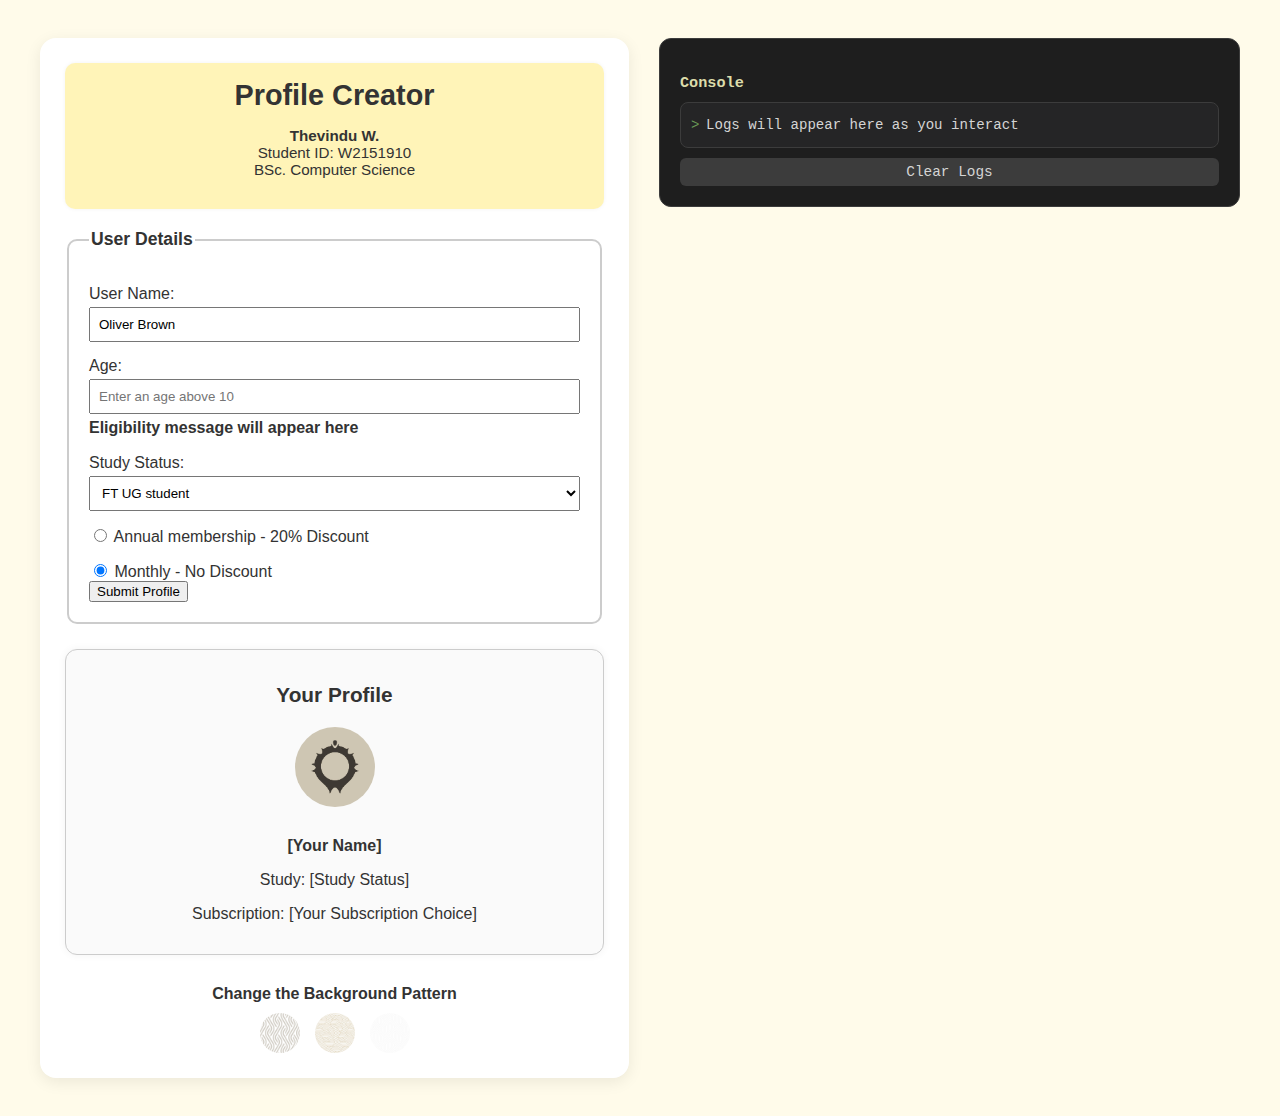
<file: index.html>
<!DOCTYPE html>
<html lang="en">
<head>
  <meta charset="UTF-8" />
  <meta name="viewport" content="width=device-width, initial-scale=1.0"/>
  <title>Profile Creator</title>
  <style>
    body {
      font-family: 'Segoe UI', sans-serif;
      background: #fffbea;
      color: #333;
      padding: 30px;
    }

    .layout {
      display: flex;
      gap: 30px;
      max-width: 1200px;
      margin: auto;
      flex-wrap: wrap;
    }

    .main-wrapper {
      flex: 2;
      background: #ffffff;
      padding: 25px;
      border-radius: 16px;
      box-shadow: 0 4px 16px rgba(0,0,0,0.08);
      min-width: 0;
      flex-grow: 1;
      max-width: 650px;
      margin: auto;
    }

    header {
      background: #fff4b8;
      padding: 16px;
      border-radius: 10px;
      margin-bottom: 20px;
      text-align: center;
      box-shadow: 0 0 4px rgba(0,0,0,0.05);
    }

    header h1 {
      margin: 0 0 8px;
      font-size: 1.8rem;
      color: #333;
    }

    header p {
      font-style: normal;
      font-size: 0.95rem;
    }

    .debug-guide {
      flex: 1;
      background: #1e1e1e;
      border: 1px solid #3c3c3c;
      border-radius: 12px;
      padding: 20px;
      height: fit-content;
      display: flex;
      flex-direction: column;
      min-width: 250px;
      transition: transform 0.3s ease-in-out;
    }

    .debug-guide h3 {
      color: #dcdcaa;
      margin-bottom: 10px;
      font-family: monospace;
    }

    #guideBox {
      background: #252526;
      border: 1px solid #3c3c3c;
      padding: 10px;
      border-radius: 8px;
      max-height: 400px;
      overflow-y: auto;
      font-family: monospace;
      font-size: 0.88rem;
      color: #d4d4d4;
    }

    #guideBox p {
      margin: 4px 0;
      padding-left: 15px;
      position: relative;
    }

    #guideBox p::before {
      content: ">";
      position: absolute;
      left: 0;
      color: #6a9955;
    }

    @keyframes fadeInLog {
      from {
        opacity: 0;
        transform: translateX(-10px);
      }
      to {
        opacity: 1;
        transform: translateX(0);
      }
    }

    #guideBox p.log-entry {
      animation: fadeInLog 0.3s ease-out;
    }

    .clear-btn {
      margin-top: 10px;
      padding: 6px 12px;
      border: none;
      background: #3c3c3c;
      color: #d4d4d4;
      border-radius: 6px;
      cursor: pointer;
      font-size: 0.9rem;
      font-family: monospace;
    }

    .collapsible {
      background: #1e1e1e;
      border: 1px solid #3c3c3c;
      border-radius: 6px;
      margin: 8px 0 12px;
    }

    .collapsible summary {
      cursor: pointer;
      padding: 6px;
      color: #9cdcfe;
    }

    .collapsible pre {
      padding: 10px;
      margin: 0;
      color: #d4d4d4;
      white-space: pre-wrap;
    }

    fieldset {
      border: 2px solid #ccc;
      padding: 20px;
      border-radius: 10px;
      transition: background-color 0.3s ease;
      background-color: #fff;
    }

    legend {
      font-weight: bold;
      font-size: 1.1rem;
    }

    .profile-form label {
      display: block;
      margin-top: 15px;
    }

    input[type="text"],
    input[type="number"],
    select {
      width: 100%;
      padding: 8px;
      margin-top: 4px;
      box-sizing: border-box;
    }

    #ageFeedback {
      margin: 5px 0 10px;
      font-weight: bold;
      border-bottom: 2px solid transparent;
    }

    .result-profile {
      margin-top: 25px;
      padding: 15px;
      border: 1px solid #ccc;
      border-radius: 12px;
      background: #fafafa;
      box-shadow: 0 0 8px rgba(0,0,0,0.05);
      text-align: center;
    }

    .result-profile h2 {
      font-size: 1.3rem;
      margin-bottom: 10px;
    }

    .result-profile img {
      width: 80px;
      height: 80px;
      border-radius: 50%;
      margin: 10px auto;
    }

    .customizer {
      margin-top: 30px;
      text-align: center;
    }

    .customizer p {
      margin-bottom: 10px;
      font-weight: bold;
    }

    .thumbs {
      display: flex;
      justify-content: center;
      gap: 15px;
    }

    .thumb {
      width: 36px;
      height: 36px;
      border-radius: 50%;
      cursor: pointer;
      border: 2px solid transparent;
      background-size: cover;
      background-position: center;
    }

    .thumb.selected {
      border: 2px solid #007acc;
    }

    /* Mobile improvements */
    @media (max-width: 768px) {
  .layout {
    flex-direction: column;
    padding: 0 10px;
  }

  .debug-guide {
    position: fixed;
    bottom: 0;
    width: 100%;
    max-height: 60%;
    height: auto;
    overflow-y: auto;
    border-radius: 12px 12px 0 0;
    z-index: 999;
    transform: translateY(100%);
  }

  .debug-guide.expanded {
    transform: translateY(0);
  }

  .clear-btn {
    align-self: center;
    margin: 8px auto;
  }

  #debugToggle {
    display: block !important;
    position: fixed;
    bottom: 20px;
    left: 50%;
    transform: translateX(-50%);
    width: calc(100% - 40px); /* Full width minus padding */
    max-width: 360px;          /* Prevents it from becoming too wide */
    background: #1e1e1e;
    color: #dcdcaa;
    border: 1px solid #3c3c3c;
    padding: 12px 16px;
    font-size: 1rem;
    font-family: monospace;
    border-radius: 12px;
    box-shadow: 0 2px 6px rgba(0, 0, 0, 0.25);
    z-index: 1000;
    text-align: center;
  }

  #guideBox {
    max-height: 250px;
    overflow-y: auto;
    padding-bottom: 10px;
  }
}

    /* Debug toggle button */
    #debugToggle {
      display: none;
      position: fixed;
      bottom: 10px;
      right: 10px;
      background: #1e1e1e;
      color: #dcdcaa;
      border: 1px solid #3c3c3c;
      padding: 10px 14px;
      font-size: 0.9rem;
      font-family: monospace;
      border-radius: 8px;
      z-index: 1000;
      cursor: pointer;
    }
  </style>
</head>
<body>
  <!-- Toggle button for debug panel (mobile) -->
  <button id="debugToggle">Console</button>

  <div class="layout">
    <main class="main-wrapper">
      <header>
        <h1>Profile Creator</h1>
        <p><strong>Thevindu W.</strong><br>Student ID: W2151910<br>BSc. Computer Science</p>
      </header>

      <form class="profile-form">
        <fieldset id="formFieldset">
          <legend>User Details</legend>

          <label>User Name:
            <input type="text" id="username" value="Oliver Brown" />
          </label>

          <label>Age:
            <input type="number" id="ageInput" placeholder="Enter an age above 10" />
          </label>
          <div id="ageFeedback">Eligibility message will appear here</div>

          <label>Study Status:
            <select id="studyType">
              <option value="FT UG student">FT UG student</option>
              <option value="PT PG student">PT PG student</option>
            </select>
          </label>

          <label><input type="radio" name="membership" value="annual" /> Annual membership - 20% Discount</label>
          <label><input type="radio" name="membership" value="monthly" checked /> Monthly - No Discount</label>

          <button type="button" id="submitBtn">Submit Profile</button>
        </fieldset>
      </form>

      <section class="result-profile">
        <h2>Your Profile</h2>
        <img src="images/avatar.jpg" alt="Avatar" />
        <p><strong id="resName">[Your Name]</strong></p>
        <p>Study: <span id="resStudy">[Study Status]</span></p>
        <p>Subscription: <span id="resSub">[Your Subscription Choice]</span></p>
      </section>

      <section class="customizer">
        <p>Change the Background Pattern</p>
        <div class="thumbs">
          <div class="thumb" id="thumb1" style="background-image: url('images/pattern1.jpg');"></div>
          <div class="thumb" id="thumb2" style="background-image: url('images/pattern2.jpg');"></div>
          <div class="thumb" id="thumb3" style="background-image: url('images/pattern3.jpg');"></div>
        </div>
      </section>
    </main>

    <aside class="debug-guide" id="debugPanel">
      <h3>Console</h3>
      <div id="guideBox">
        <p>Logs will appear here as you interact</p>
      </div>
      <button class="clear-btn" onclick="clearLogs()">Clear Logs</button>
    </aside>
  </div>

  <script>
    function logStep(message, codeSnippet = null) {
      const guideBox = document.getElementById("guideBox");
      const step = document.createElement("p");
      step.classList.add("log-entry");
      step.textContent = message;
      guideBox.appendChild(step);
      if (codeSnippet) {
        const details = document.createElement("details");
        details.className = "collapsible";
        const summary = document.createElement("summary");
        summary.textContent = "View Function Code";
        const pre = document.createElement("pre");
        pre.textContent = codeSnippet;
        details.appendChild(summary);
        details.appendChild(pre);
        guideBox.appendChild(details);
      }
      guideBox.scrollTop = guideBox.scrollHeight;
    }

    function clearLogs() {
      const guideBox = document.getElementById("guideBox");
      guideBox.innerHTML = "<p>Logs cleared. Start interacting...</p>";
    }

    const username = document.getElementById("username");
    const ageInput = document.getElementById("ageInput");
    const studyType = document.getElementById("studyType");
    const membershipRadios = document.getElementsByName("membership");
    const feedback = document.getElementById("ageFeedback");

    const resName = document.getElementById("resName");
    const resStudy = document.getElementById("resStudy");
    const resSub = document.getElementById("resSub");

    const submitBtn = document.getElementById("submitBtn");
    const formFieldset = document.getElementById("formFieldset");

    const thumb1 = document.getElementById("thumb1");
    const thumb2 = document.getElementById("thumb2");
    const thumb3 = document.getElementById("thumb3");

    let selectedMembership = "monthly";

    function validateEligibility() {
      const age = parseInt(ageInput.value);
      membershipRadios.forEach(radio => {
        if (radio.checked) selectedMembership = radio.value;
      });

      logStep(`Age entered: ${ageInput.value}`);
      logStep(`Membership selected: ${selectedMembership}`,
`function validateEligibility() {
  const age = parseInt(ageInput.value);
  membershipRadios.forEach(radio => {
    if (radio.checked) selectedMembership = radio.value;
  });
  // ...eligibility logic
}`);

      if (selectedMembership === "annual") {
        if (!isNaN(age)) {
          if (age >= 18) {
            feedback.textContent = "You are eligible for discount";
            feedback.style.color = "green";
            feedback.style.borderColor = "green";
            logStep("Eligible for discount (Annual + Age ≥ 18)");
          } else {
            feedback.textContent = "Not eligible for discount";
            feedback.style.color = "red";
            feedback.style.borderColor = "red";
            logStep("Not eligible (Annual + Age < 18)");
          }
        } else {
          feedback.textContent = "Please enter a valid age";
          feedback.style.color = "orange";
          feedback.style.borderColor = "orange";
          logStep("Invalid age entered");
        }
      } else {
        feedback.textContent = "Standard monthly subscription selected";
        feedback.style.color = "#333";
        feedback.style.borderColor = "#ccc";
        logStep("Monthly subscription - no discount validation needed");
      }
    }

    ageInput.addEventListener("input", validateEligibility);
    membershipRadios.forEach(r => r.addEventListener("change", validateEligibility));

    submitBtn.addEventListener("click", () => {
      const name = username.value;
      const age = parseInt(ageInput.value);
      const study = studyType.value;
      let plan = "Standard £5.99 per month";

      logStep("Submitting profile...", `submitBtn.addEventListener(\"click\", () => { ... })`);
      logStep(`User: ${name}, Age: ${age}, Study: ${study}`);

      membershipRadios.forEach(r => {
        if (r.checked && r.value === "annual") {
          if (!isNaN(age) && age >= 18) {
            plan = "Standard £" + (5.99 * 0.8).toFixed(2) + " per month (after 20% discount)";
          } else {
            plan = "Standard £5.99 per month (no discount)";
          }
        }
      });

      resName.textContent = name;
      resStudy.textContent = study;
      resSub.textContent = plan;

      logStep(`Final Plan: ${plan}`);
    });

    function clearSelection() {
      thumb1.classList.remove("selected");
      thumb2.classList.remove("selected");
      thumb3.classList.remove("selected");
    }

    thumb1.addEventListener("click", () => {
      clearSelection();
      thumb1.classList.add("selected");
      formFieldset.style.backgroundImage = "url('images/pattern1.jpg')";
      formFieldset.style.backgroundRepeat = "repeat";
      formFieldset.style.backgroundSize = "cover";
      logStep("Pattern 1 selected");
    });

    thumb2.addEventListener("click", () => {
      clearSelection();
      thumb2.classList.add("selected");
      formFieldset.style.backgroundImage = "url('images/pattern2.jpg')";
      formFieldset.style.backgroundRepeat = "repeat";
      formFieldset.style.backgroundSize = "cover";
      logStep("Pattern 2 selected");
    });

    thumb3.addEventListener("click", () => {
      clearSelection();
      thumb3.classList.add("selected");
      formFieldset.style.backgroundImage = "url('images/pattern3.jpg')";
      formFieldset.style.backgroundRepeat = "repeat";
      formFieldset.style.backgroundSize = "cover";
      logStep("Pattern 3 selected");
    });

    // Toggle debug console (mobile)
    const debugPanel = document.getElementById("debugPanel");
    const debugToggle = document.getElementById("debugToggle");
    let isExpanded = false;

    debugToggle.addEventListener("click", () => {
      isExpanded = !isExpanded;
      debugPanel.classList.toggle("expanded", isExpanded);
      debugPanel.classList.toggle("collapsed", !isExpanded);
      debugToggle.textContent = isExpanded ? "📉 Hide Debug" : "🪛 Debug";
    });

    if (window.innerWidth <= 768) {
      debugPanel.classList.add("collapsed");
    }
  </script>
</body>
</html>
</file>
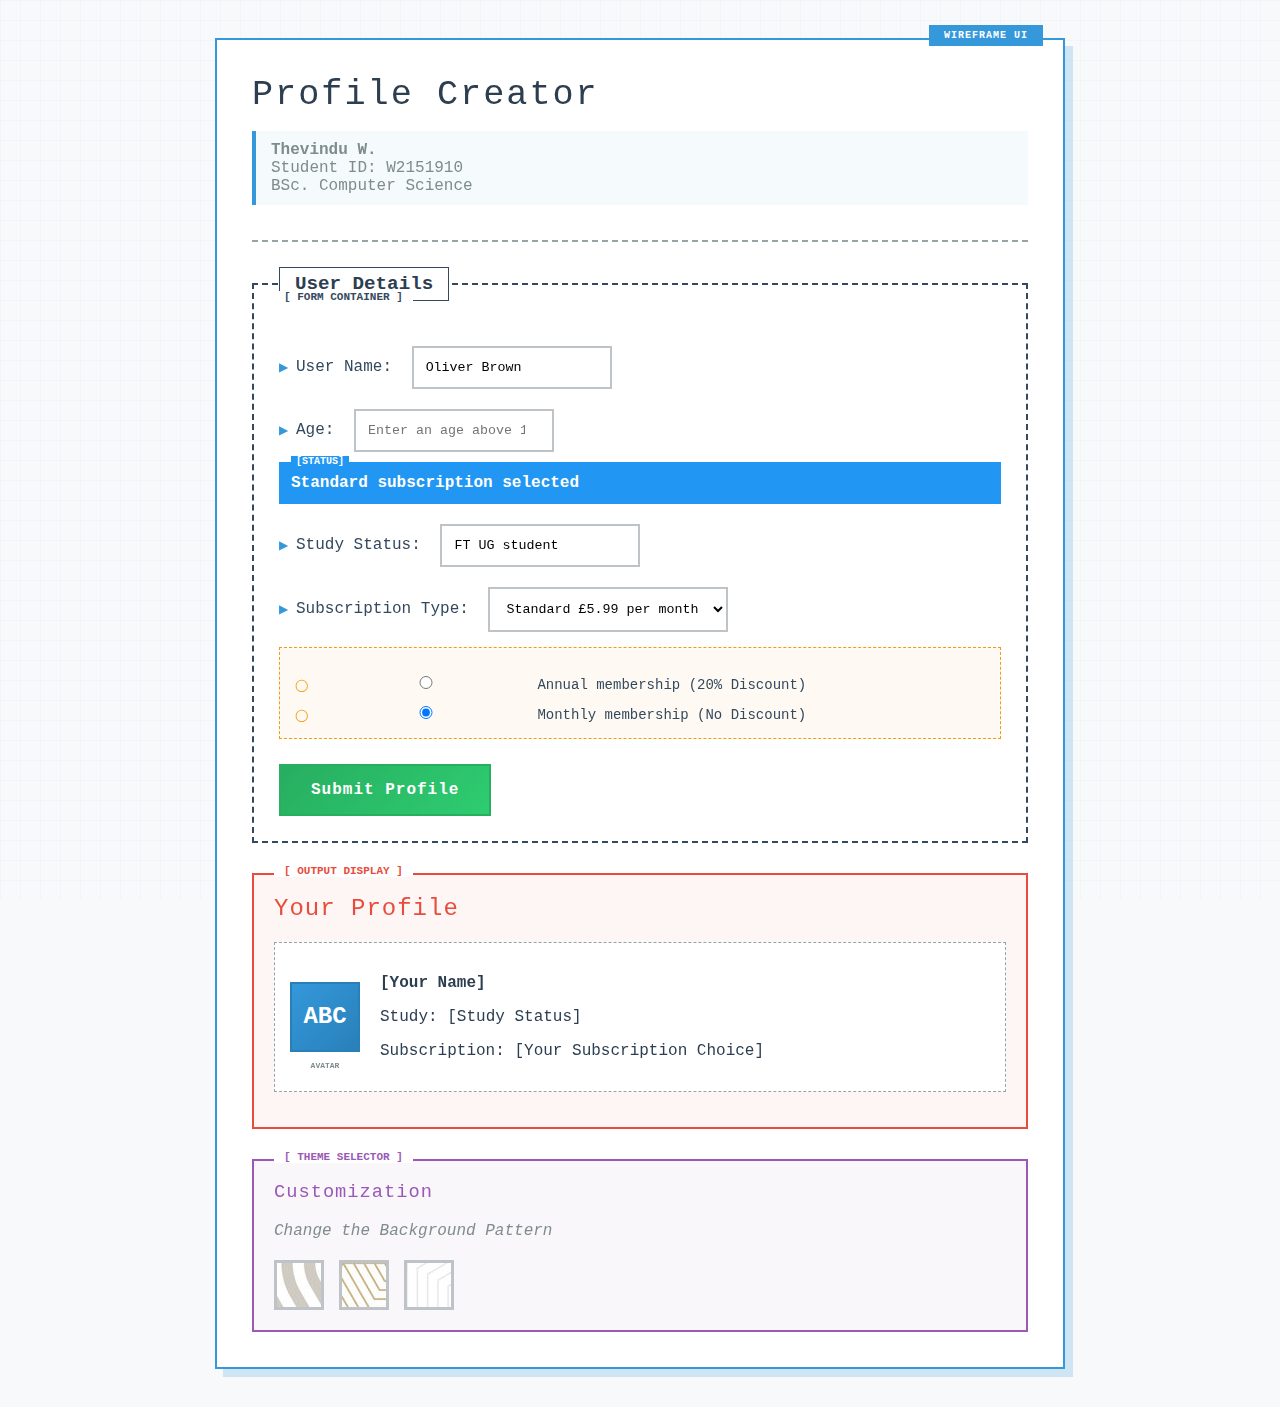
<file: interactive.html>
<!DOCTYPE html>
<html lang="en">
<head>
  <meta charset="UTF-8" />
  <meta name="viewport" content="width=device-width, initial-scale=1.0"/>
  <title>@thev1ndu/labs</title>
  <link rel="stylesheet" href="interactive.css">
</head>
<body>
  <main class="main-wrapper">
    <header>
      <h1>Profile Creator</h1>
      <p><strong>Thevindu W.</strong><br>Student ID: W2151910<br>BSc. Computer Science</p>
    </header>

    <form class="profile-form">
      <fieldset id="formFieldset">
        <legend>User Details</legend>

        <label>User Name:
          <input type="text" id="username" value="Oliver Brown" />
        </label>

        <label>Age:
          <input type="number" id="ageInput" placeholder="Enter an age above 10" />
        </label>
        <div id="ageFeedback">Eligibility message will appear here</div>

        <label>Study Status:
          <input type="text" id="studyStatus" value="FT UG student" />
        </label>

        <label>Subscription Type:
          <select id="subscriptionType">
            <option value="standard">Standard £5.99 per month</option>
            <option value="premium">Premium £9.99 per month</option>
            <option value="basic">Basic £2.99 per month</option>
          </select>
        </label>

        <div class="subscription-options">
          <label><input type="radio" name="membership" value="annual" /> Annual membership (20% Discount)</label>
          <label><input type="radio" name="membership" value="monthly" checked /> Monthly membership (No Discount)</label>
        </div>

        <button type="button" id="submitBtn">Submit Profile</button>
      </fieldset>
    </form>

    <section class="result-profile">
      <h2>Your Profile</h2>
      <div class="profile-card">
        <div class="profile-avatar" id="profileAvatar">ABC</div>
        <div>
          <p><strong id="resName">[Your Name]</strong></p>
          <p>Study: <span id="resStudy">[Study Status]</span></p>
          <p>Subscription: <span id="resSub">[Your Subscription Choice]</span></p>
        </div>
      </div>
    </section>

    <section class="customizer">
      <h3>Customization</h3>
      <p>Change the Background Pattern</p>
      <div class="thumbs">
        <div class="thumb" id="thumb1" style="background-image: url('images/pattern1.jpg');"></div>
        <div class="thumb" id="thumb2" style="background-image: url('images/pattern2.jpg');"></div>
        <div class="thumb" id="thumb3" style="background-image: url('images/pattern3.jpg');"></div>
      </div>
    </section>
  </main>

  <script>
    const username = document.getElementById("username");
    const ageInput = document.getElementById("ageInput");
    const studyStatus = document.getElementById("studyStatus");
    const subscriptionType = document.getElementById("subscriptionType");
    const membershipRadios = document.getElementsByName("membership");
    const feedback = document.getElementById("ageFeedback");

    const resName = document.getElementById("resName");
    const resStudy = document.getElementById("resStudy");
    const resSub = document.getElementById("resSub");
    const profileAvatar = document.getElementById("profileAvatar");

    const submitBtn = document.getElementById("submitBtn");
    const formFieldset = document.getElementById("formFieldset");

    let selectedMembership = "monthly";

    // Live feedback on age eligibility
    function validateEligibility() {
      const age = parseInt(ageInput.value);

      membershipRadios.forEach(radio => {
        if (radio.checked) selectedMembership = radio.value;
      });

      if (selectedMembership === "annual") {
        if (!isNaN(age)) {
          if (age >= 18) {
            feedback.textContent = "✔ You are eligible for discount";
            feedback.style.color = "white";
            feedback.style.backgroundColor = "green";
            feedback.style.borderColor = "green";
          } else if (age > 10) {
            feedback.textContent = "✘ You are not eligible for discount";
            feedback.style.color = "white";
            feedback.style.backgroundColor = "red";
            feedback.style.borderColor = "red";
          } else {
            feedback.textContent = "Please enter an age above 10";
            feedback.style.color = "white";
            feedback.style.backgroundColor = "orange";
            feedback.style.borderColor = "orange";
          }
        } else {
          feedback.textContent = "Please enter a valid age";
          feedback.style.color = "white";
          feedback.style.backgroundColor = "orange";
          feedback.style.borderColor = "orange";
        }
      } else {
        feedback.textContent = "Standard subscription selected";
        feedback.style.color = "white";
        feedback.style.backgroundColor = "#2196F3";
        feedback.style.borderColor = "#2196F3";
      }
    }

    // Trigger feedback on age or subscription change
    ageInput.addEventListener("input", validateEligibility);
    membershipRadios.forEach(r => r.addEventListener("change", validateEligibility));

    // Submit and display the profile
    submitBtn.addEventListener("click", () => {
      const name = username.value;
      const age = parseInt(ageInput.value);
      const study = studyStatus.value;
      const subType = subscriptionType.value;

      let finalSubscription = "";
      let basePrice = 0;

      if (subType === "standard") {
        basePrice = 5.99;
        finalSubscription = "Standard £5.99 per month";
      } else if (subType === "premium") {
        basePrice = 9.99;
        finalSubscription = "Premium £9.99 per month";
      } else if (subType === "basic") {
        basePrice = 2.99;
        finalSubscription = "Basic £2.99 per month";
      }

      membershipRadios.forEach(r => {
        if (r.checked && r.value === "annual") {
          if (!isNaN(age) && age >= 18) {
            const discountedPrice = (basePrice * 0.8).toFixed(2);
            if (subType === "standard") {
              finalSubscription = "Standard £" + discountedPrice + " per month (after 20% discount)";
            } else if (subType === "premium") {
              finalSubscription = "Premium £" + discountedPrice + " per month (after 20% discount)";
            } else if (subType === "basic") {
              finalSubscription = "Basic £" + discountedPrice + " per month (after 20% discount)";
            }
          } else {
            finalSubscription = finalSubscription + " (no discount available)";
          }
        }
      });

      resName.textContent = name;
      resStudy.textContent = study;
      resSub.textContent = finalSubscription;
    });

    // Background selector functionality
    const thumb1 = document.getElementById("thumb1");
    const thumb2 = document.getElementById("thumb2");
    const thumb3 = document.getElementById("thumb3");
    
    function clearSelection() {
      thumb1.classList.remove("selected");
      thumb2.classList.remove("selected");
      thumb3.classList.remove("selected");
    }

    // Event listeners
    thumb1.addEventListener("click", () => {
      clearSelection();
      thumb1.classList.add("selected");
      formFieldset.style.backgroundImage = "url('images/pattern1.jpg')";
      formFieldset.style.backgroundRepeat = "repeat";
      formFieldset.style.backgroundSize = "cover";
    });

    thumb2.addEventListener("click", () => {
      clearSelection();
      thumb2.classList.add("selected");
      formFieldset.style.backgroundImage = "url('images/pattern2.jpg')";
      formFieldset.style.backgroundRepeat = "repeat";
      formFieldset.style.backgroundSize = "cover";
    });

    thumb3.addEventListener("click", () => {
      clearSelection();
      thumb3.classList.add("selected");
      formFieldset.style.backgroundImage = "url('images/pattern3.jpg')";
      formFieldset.style.backgroundRepeat = "repeat";
      formFieldset.style.backgroundSize = "cover";
    });

    // Initialize
    validateEligibility();
  </script>
</body>
</html>
</file>
<file: interactive.css>
* {
    box-sizing: border-box;
  }
  body {
    font-family: 'Consolas', 'Monaco', 'Courier New', monospace;
    background: #f8f9fa;
    padding: 30px;
    color: #2c3e50;
    position: relative;
  }

  body::before {
    content: '';
    position: fixed;
    top: 0;
    left: 0;
    width: 100%;
    height: 100%;
    background-image: 
      linear-gradient(rgba(52, 152, 219, 0.03) 1px, transparent 1px),
      linear-gradient(90deg, rgba(52, 152, 219, 0.03) 1px, transparent 1px);
    background-size: 20px 20px;
    pointer-events: none;
    z-index: -1;
  }

  .main-wrapper {
    background: #ffffff;
    max-width: 850px;
    margin: auto;
    padding: 35px;
    border: 2px solid #3498db;
    border-radius: 0;
    box-shadow: 8px 8px 0px rgba(52, 152, 219, 0.2);
    position: relative;
    transition: all 0.3s ease;
  }

  .main-wrapper:hover {
    transform: translate(-2px, -2px);
    box-shadow: 12px 12px 0px rgba(52, 152, 219, 0.3);
  }

  .main-wrapper::before {
    content: 'WIREFRAME UI';
    position: absolute;
    top: -15px;
    right: 20px;
    background: #3498db;
    color: white;
    padding: 5px 15px;
    font-size: 10px;
    font-weight: bold;
    letter-spacing: 1px;
  }

  header {
    border-bottom: 2px dashed #95a5a6;
    padding-bottom: 20px;
    margin-bottom: 25px;
  }

  header h1 {
    color: #2c3e50;
    font-weight: 300;
    letter-spacing: 2px;
    margin: 0;
    font-size: 2.2em;
  }

  header p {
    font-style: normal;
    margin-bottom: 15px;
    color: #7f8c8d;
    border-left: 4px solid #3498db;
    padding-left: 15px;
    background: rgba(52, 152, 219, 0.05);
    padding: 10px 15px;
  }

  fieldset {
    border: 2px dashed #34495e;
    padding: 25px;
    border-radius: 0;
    transition: all 0.3s ease;
    background-size: cover;
    background-repeat: repeat;
    position: relative;
    margin: 20px 0;
  }

  fieldset:hover {
    border-color: #3498db;
    background-color: rgba(52, 152, 219, 0.02);
  }

  fieldset::before {
    content: '[ FORM CONTAINER ]';
    position: absolute;
    top: -10px;
    left: 20px;
    background: #ffffff;
    color: #34495e;
    padding: 0 10px;
    font-size: 11px;
    font-weight: bold;
  }

  legend {
    font-weight: bold;
    font-size: 1.2rem;
    color: #2c3e50;
    background: #ffffff;
    padding: 5px 15px;
    border: 1px solid #34495e;
  }

  .profile-form label {
    display: block;
    margin-top: 20px;
    color: #34495e;
    font-weight: 500;
    position: relative;
  }

  .profile-form label::before {
    content: '▶';
    color: #3498db;
    margin-right: 8px;
    font-size: 12px;
  }

  .profile-form input, .profile-form select {
    margin-left: 10px;
    padding: 12px;
    border: 2px solid #bdc3c7;
    border-radius: 0;
    background: #ffffff;
    font-family: inherit;
    transition: all 0.3s ease;
    min-width: 200px;
  }

  .profile-form input:focus, .profile-form select:focus {
    outline: none;
    border-color: #3498db;
    box-shadow: 4px 4px 0px rgba(52, 152, 219, 0.2);
    transform: translate(-2px, -2px);
  }

  .profile-form input:hover, .profile-form select:hover {
    border-color: #34495e;
  }

  #ageFeedback {
    margin: 10px 0;
    font-weight: bold;
    border: 2px solid transparent;
    padding: 10px;
    border-radius: 0;
    font-family: inherit;
    position: relative;
    transition: all 0.3s ease;
  }

  #ageFeedback::before {
    content: '[STATUS]';
    font-size: 10px;
    position: absolute;
    top: -8px;
    left: 10px;
    background: inherit;
    padding: 0 5px;
  }

  .result-profile {
    margin-top: 30px;
    padding: 20px;
    border: 2px solid #e74c3c;
    border-radius: 0;
    background: rgba(231, 76, 60, 0.05);
    position: relative;
  }

  .result-profile::before {
    content: '[ OUTPUT DISPLAY ]';
    position: absolute;
    top: -10px;
    left: 20px;
    background: #ffffff;
    color: #e74c3c;
    padding: 0 10px;
    font-size: 11px;
    font-weight: bold;
  }

  .result-profile h2 {
    color: #e74c3c;
    margin-top: 0;
    font-weight: 300;
    letter-spacing: 1px;
  }

  .profile-card {
    display: flex;
    align-items: center;
    gap: 20px;
    margin: 15px 0;
    padding: 15px;
    border: 1px dashed #95a5a6;
    background: #ffffff;
  }

  .profile-avatar {
    width: 70px;
    height: 70px;
    border-radius: 0;
    background: linear-gradient(135deg, #3498db, #2980b9);
    display: flex;
    align-items: center;
    justify-content: center;
    color: white;
    font-size: 24px;
    font-weight: bold;
    border: 2px solid #2980b9;
    position: relative;
    transition: all 0.3s ease;
  }

  .profile-avatar:hover {
    transform: rotate(-5deg) scale(1.1);
  }

  .profile-avatar::after {
    content: 'AVATAR';
    position: absolute;
    bottom: -20px;
    font-size: 8px;
    color: #7f8c8d;
  }

  .thumbs {
    display: flex;
    margin-top: 20px;
    gap: 15px;
    flex-wrap: wrap;
  }

  .thumb {
    width: 50px;
    height: 50px;
    border-radius: 0;
    cursor: pointer;
    border: 3px solid #bdc3c7;
    transition: all 0.3s ease;
    position: relative;
  }

  .thumb:hover {
    border-color: #3498db;
    transform: scale(1.1) rotate(5deg);
  }

  .thumb.selected {
    border: 3px solid #e74c3c;
    box-shadow: 6px 6px 0px rgba(231, 76, 60, 0.3);
    transform: scale(1.05);
  }

  .thumb::after {
    content: attr(data-label);
    position: absolute;
    bottom: -20px;
    left: 50%;
    transform: translateX(-50%);
    font-size: 8px;
    color: #7f8c8d;
    white-space: nowrap;
  }

  #submitBtn {
    background: linear-gradient(135deg, #27ae60, #2ecc71);
    color: white;
    padding: 15px 30px;
    border: 2px solid #27ae60;
    border-radius: 0;
    cursor: pointer;
    margin-top: 25px;
    font-size: 16px;
    font-family: inherit;
    font-weight: bold;
    letter-spacing: 1px;
    transition: all 0.3s ease;
    position: relative;
  }

  #submitBtn:hover {
    background: linear-gradient(135deg, #2ecc71, #27ae60);
    transform: translate(-3px, -3px);
    box-shadow: 6px 6px 0px rgba(39, 174, 96, 0.3);
  }

  #submitBtn:active {
    transform: translate(0, 0);
    box-shadow: 2px 2px 0px rgba(39, 174, 96, 0.3);
  }

  .subscription-options {
    margin-top: 15px;
    padding: 15px;
    border: 1px dashed #f39c12;
    background: rgba(243, 156, 18, 0.05);
  }

  .subscription-options label {
    margin-top: 10px;
    font-size: 14px;
    cursor: pointer;
    transition: all 0.3s ease;
  }

  .subscription-options label:hover {
    color: #f39c12;
    transform: translateX(5px);
  }

  .subscription-options label::before {
    content: '◯';
    color: #f39c12;
  }

  .subscription-options input[type="radio"]:checked + label::before {
    content: '◉';
  }

  .customizer {
    margin-top: 30px;
    padding: 20px;
    border: 2px solid #9b59b6;
    border-radius: 0;
    background: rgba(155, 89, 182, 0.05);
    position: relative;
  }

  .customizer::before {
    content: '[ THEME SELECTOR ]';
    position: absolute;
    top: -10px;
    left: 20px;
    background: #ffffff;
    color: #9b59b6;
    padding: 0 10px;
    font-size: 11px;
    font-weight: bold;
  }

  .customizer h3 {
    margin-top: 0;
    color: #9b59b6;
    font-weight: 300;
    letter-spacing: 1px;
  }

  .customizer p {
    color: #7f8c8d;
    font-style: italic;
  }

  /* Interactive wireframe elements */
  .profile-form input[type="text"]:not(:focus)::after,
  .profile-form input[type="number"]:not(:focus)::after {
    content: '[TEXT INPUT]';
    position: absolute;
    right: 10px;
    top: 50%;
    transform: translateY(-50%);
    font-size: 10px;
    color: #95a5a6;
    pointer-events: none;
  }

  /* Add subtle animations */
  @keyframes pulse {
    0%, 100% { opacity: 1; }
    50% { opacity: 0.7; }
  }

  .thumb.selected {
    animation: pulse 2s infinite;
  }

  /* Responsive wireframe grid */
  @media (max-width: 768px) {
    body::before {
      background-size: 15px 15px;
    }
    
    .main-wrapper {
      margin: 10px;
      padding: 20px;
    }
  }
</file>
